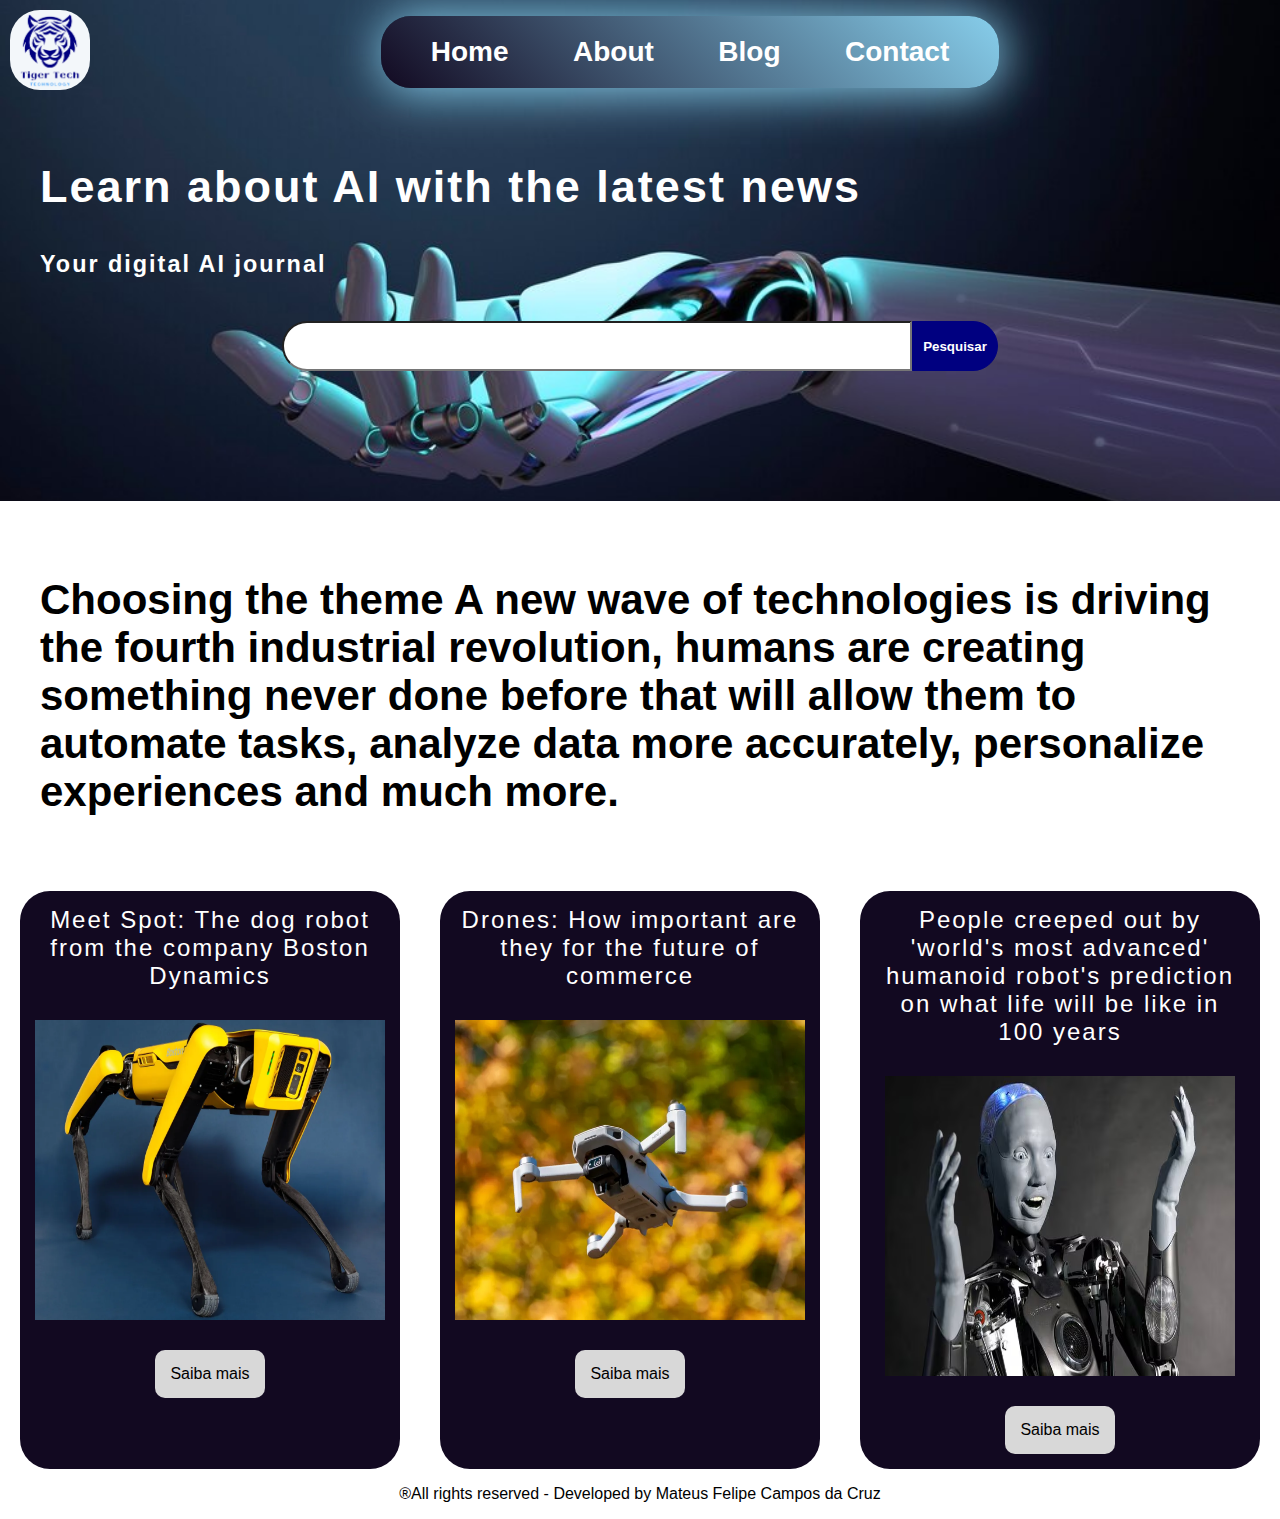
<file: index.html>
<!DOCTYPE html>
<html lang="en">
<head>
    <meta charset="UTF-8">
    <meta name="viewport" content="width=device-width, initial-scale=1.0">
    <link rel="stylesheet" href="style.css">
    <title>AI News</title>
</head>
<body>

    <div class="main-container">
        <div class="header">
            <div class="menu">
                <div class="logo"><a href=""><img src="img/logooficial.png" alt=""></a></div>
                
                <div class="list0" >
                    <div class="list">
                        <li>
                            <span><a href="index.html">Home</a></span> 
                            <span><a href="about.html">About</a></span>
                            <span><a href="blog.html">Blog</a></span>
                            <span><a href="contact.html">Contact</a></span>
                         </li>
                    </div>
                </div>

               
                
            </div>

            <div class="title1">
                <h2>Learn about AI with the latest news</h2>
            </div>

            <div class="title2">
                <h3>Your digital AI journal</h3>
            </div>

            <div class="barraBusca">
                <input type="search" name="" id="">
                <div class="botao-pesquisar"><button>Pesquisar</button></div>
            </div>
            
        </div>

        <div class="mid-container">
            <h2>
                Choosing the theme

                A new wave of technologies is driving the fourth industrial revolution, humans are creating something never done before that will allow them to automate tasks, analyze data more accurately, personalize experiences and much more.
            </h2>
        </div>

        <div class="content">
            <div class="card">
                <h2 class="titlecard">Meet Spot: The dog robot from the company Boston Dynamics</h2>
                <div class="image"><img src="img/spot.webp" alt=""></div>
                  <div class="botaoA"><a class="botaoCard" href="">Saiba mais</a></div>  
                    </div>
            <div class="card">
                <h2 class="titlecard">Drones: How important are they for the future of commerce</h2>
                <div class="image"><img src="img/drone.webp" alt=""></div>
                <div class="botaoA"><a class="botaoCard" href="">Saiba mais</a></div>  
            </div>
            <div class="card">
                <h2 class="titlecard">People creeped out by 'world's most advanced' humanoid robot's prediction on what life will be like in 100 years</h2>
                <div class="image"><img src="img/ameca.avif" alt=""></div>
                <div class="botaoA"><a class="botaoCard" href="">Saiba mais</a></div>  
            </div>
        </div>

    </div>

    <footer>
        <div class="rodape">
            <p>®All rights reserved - Developed by Mateus Felipe Campos da Cruz</p>
        </div>
    </footer>
    
</body>
</html>
</file>
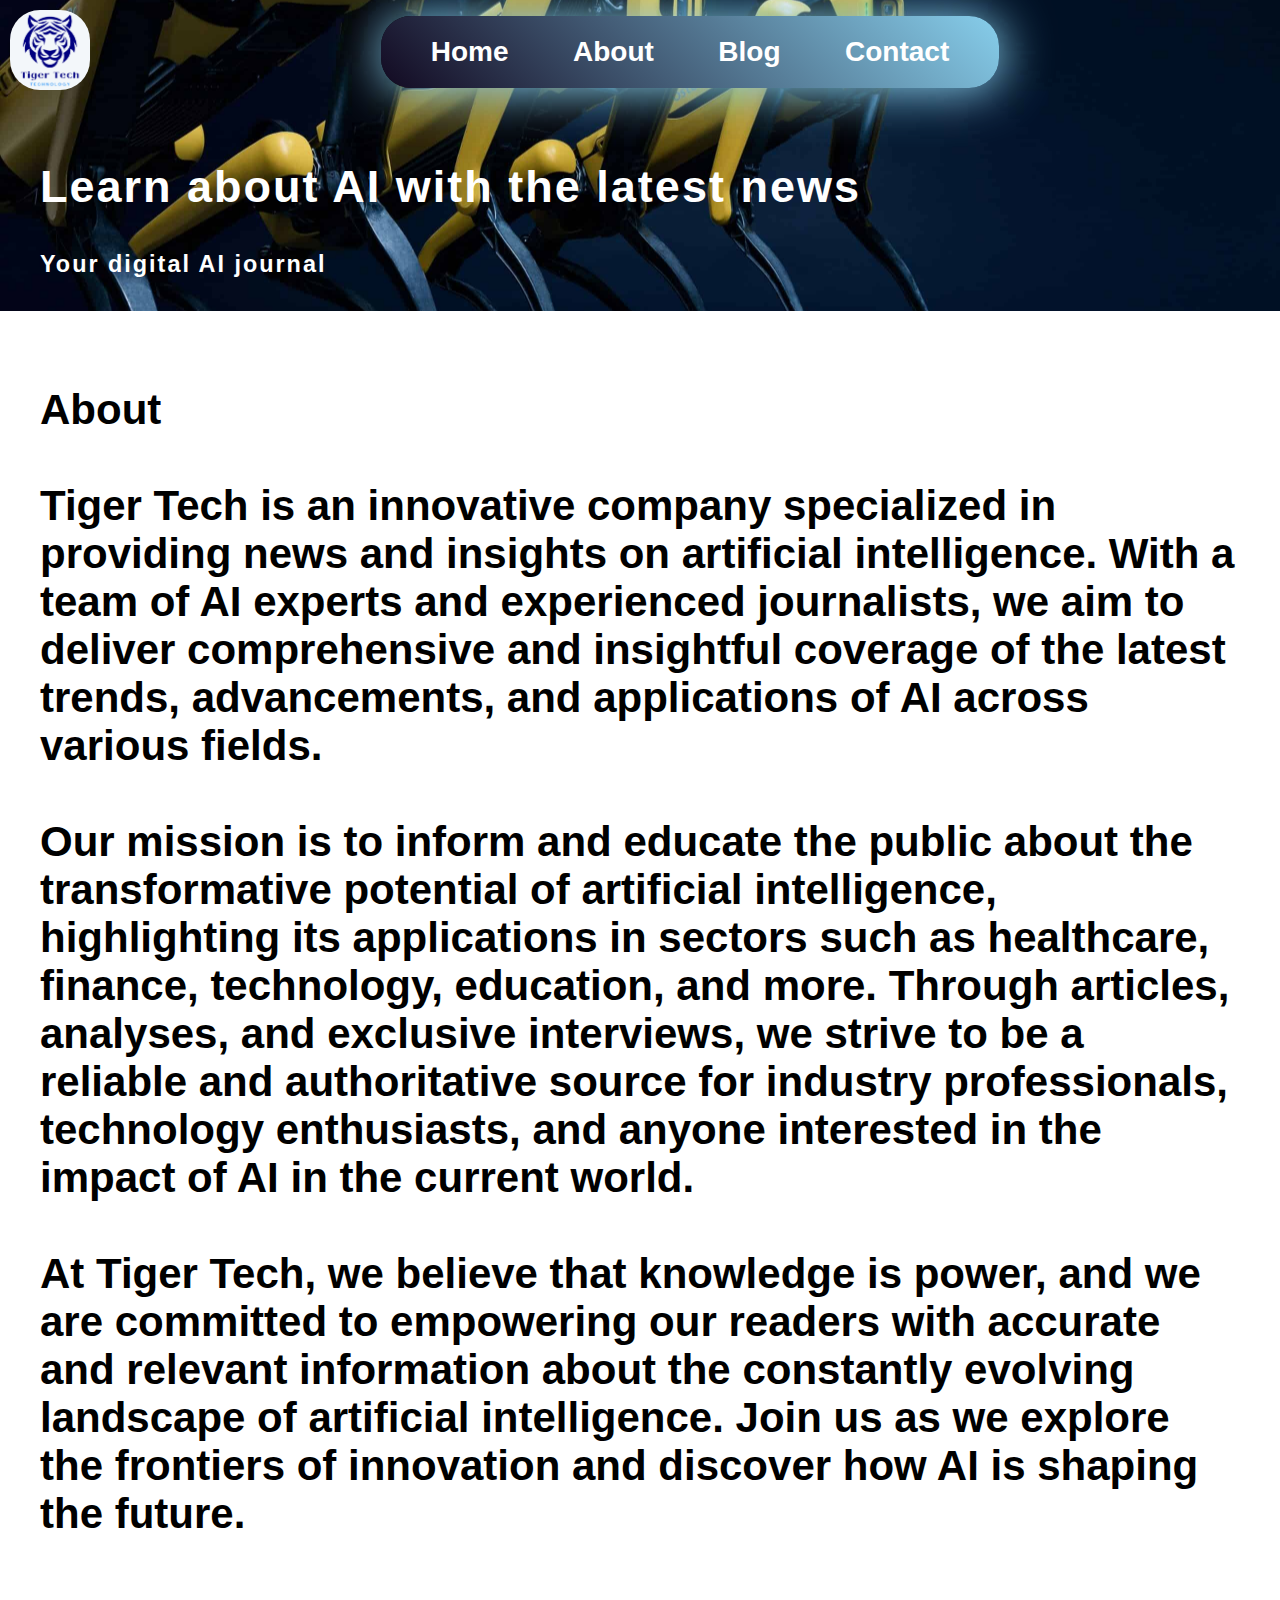
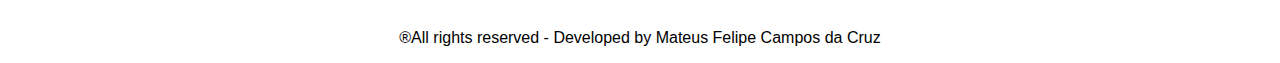
<file: about.html>
<!DOCTYPE html>
<html lang="en">
<head>
    <meta charset="UTF-8">
    <meta name="viewport" content="width=device-width, initial-scale=1.0">
    <link rel="stylesheet" href="style.css">
    <title>AI News</title>
</head>
<body>

    <div class="main-container">
        <div class="header2">
            <div class="menu">
                <div class="logo"><a href=""><img src="img/logooficial.png" alt=""></a></div>
                
                <div class="list0" >
                    <div class="list">
                        <li>
                            <span><a href="index.html">Home</a></span> 
                            <span><a href="about.html">About</a></span>
                            <span><a href="blog.html">Blog</a></span>
                            <span><a href="contact.html">Contact</a></span>
                         </li>
                    </div>
                </div>

               
                
            </div>

            <div class="title1">
                <h2>Learn about AI with the latest news</h2>
            </div>

            <div class="title2">
                <h3>Your digital AI journal</h3>
            </div>

    
            
        </div>

        <div class="mid-container">
            <h2>About <br> <br>
               
Tiger Tech is an innovative company specialized in providing news and insights on artificial intelligence. 
With a team of AI experts and experienced journalists, we aim to deliver comprehensive and insightful 
coverage of the latest trends, advancements, and applications of AI across various fields. <br> <br>

Our mission is to inform and educate the public about the transformative potential of artificial 
intelligence, highlighting its applications in sectors such as healthcare, finance, technology, 
education, and more. Through articles, analyses, and exclusive interviews, we strive to be a 
reliable and authoritative source for industry professionals, technology enthusiasts, and anyone 
interested in the impact of AI in the current world. <br> <br>

At Tiger Tech, we believe that knowledge is power, and we are committed to empowering our 
readers with accurate and relevant information about the constantly evolving landscape 
of artificial intelligence. Join us as we explore the frontiers of innovation and discover 
how AI is shaping the future.
            </h2>
        </div>

        <div class="content">
           
        </div>

    </div>

    <footer>
        <div class="rodape">
            <p>®All rights reserved - Developed by Mateus Felipe Campos da Cruz</p>
        </div>
    </footer>
    
</body>
</html>
</file>
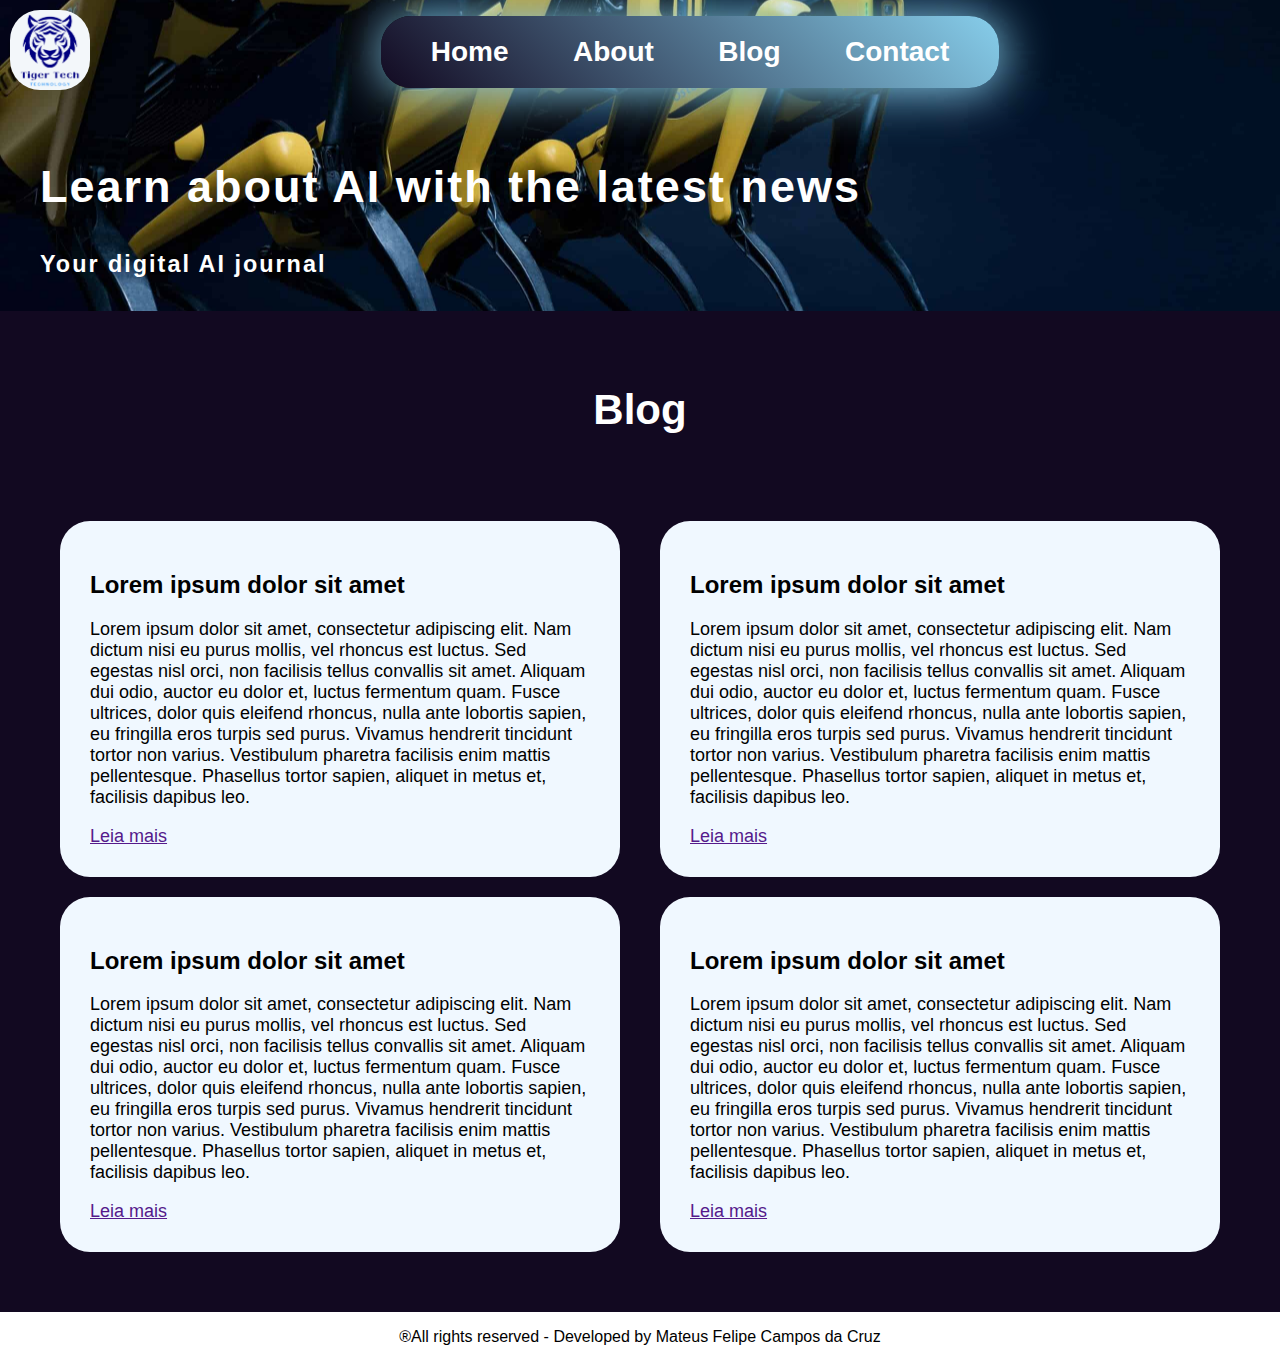
<file: blog.html>
<!DOCTYPE html>
<html lang="en">
<head>
    <meta charset="UTF-8">
    <meta name="viewport" content="width=device-width, initial-scale=1.0">
    <link rel="stylesheet" href="style.css">
    <title>AI News</title>
</head>
<body>

    <div class="main-container2">
        <div class="header2">
            <div class="menu">
                <div class="logo"><a href=""><img src="img/logooficial.png" alt=""></a></div>
                
                <div class="list0" >
                    <div class="list">
                        <li>
                            <span><a href="index.html">Home</a></span> 
                            <span><a href="about.html">About</a></span>
                            <span><a href="blog.html">Blog</a></span>
                            <span><a href="contact.html">Contact</a></span>
                         </li>
                    </div>
                </div>

               
                
            </div>

            <div class="title1">
                <h2>Learn about AI with the latest news</h2>
            </div>

            <div class="title2">
                <h3>Your digital AI journal</h3>
            </div>

    
            
        </div>

        <div class="mid-container2">
           <div class="contact-title">
            <h2>Blog</h2><br> 
            
           </div> 
           
           <div class="content">
            <div class="content-card">
                <div class="card-1">
                    <h2>Lorem ipsum dolor sit amet</h2>
                    <p>Lorem ipsum dolor sit amet, consectetur adipiscing elit. Nam dictum nisi 
                        eu purus mollis, vel rhoncus est luctus. Sed egestas nisl orci, 
                        non facilisis tellus convallis sit amet. Aliquam dui odio, auctor 
                        eu dolor et, luctus fermentum quam. Fusce ultrices, dolor quis 
                        eleifend rhoncus, nulla ante lobortis sapien, eu fringilla eros 
                        turpis sed purus. Vivamus hendrerit tincidunt tortor non varius. 
                        Vestibulum pharetra facilisis enim mattis pellentesque. Phasellus 
                        tortor sapien, aliquet in metus et, facilisis dapibus leo.</p>

                        <div class="botao-leia"><a href="">Leia mais</a></div>
                </div>
                <div class="card-1">
                    <h2>Lorem ipsum dolor sit amet</h2>
                    <p>Lorem ipsum dolor sit amet, consectetur adipiscing elit. Nam dictum nisi 
                        eu purus mollis, vel rhoncus est luctus. Sed egestas nisl orci, 
                        non facilisis tellus convallis sit amet. Aliquam dui odio, auctor 
                        eu dolor et, luctus fermentum quam. Fusce ultrices, dolor quis 
                        eleifend rhoncus, nulla ante lobortis sapien, eu fringilla eros 
                        turpis sed purus. Vivamus hendrerit tincidunt tortor non varius. 
                        Vestibulum pharetra facilisis enim mattis pellentesque. Phasellus 
                        tortor sapien, aliquet in metus et, facilisis dapibus leo.</p>

                        <div class="botao-leia"><a href="">Leia mais</a></div>
                </div>
            </div>

            <div class="content-card">
                <div class="card-1">
                    <h2>Lorem ipsum dolor sit amet</h2>
                    <p>Lorem ipsum dolor sit amet, consectetur adipiscing elit. Nam dictum nisi 
                        eu purus mollis, vel rhoncus est luctus. Sed egestas nisl orci, 
                        non facilisis tellus convallis sit amet. Aliquam dui odio, auctor 
                        eu dolor et, luctus fermentum quam. Fusce ultrices, dolor quis 
                        eleifend rhoncus, nulla ante lobortis sapien, eu fringilla eros 
                        turpis sed purus. Vivamus hendrerit tincidunt tortor non varius. 
                        Vestibulum pharetra facilisis enim mattis pellentesque. Phasellus 
                        tortor sapien, aliquet in metus et, facilisis dapibus leo.</p>

                        <div class="botao-leia"><a href="">Leia mais</a></div>
                </div>
                <div class="card-1">
                    <h2>Lorem ipsum dolor sit amet</h2>
                    <p>Lorem ipsum dolor sit amet, consectetur adipiscing elit. Nam dictum nisi 
                        eu purus mollis, vel rhoncus est luctus. Sed egestas nisl orci, 
                        non facilisis tellus convallis sit amet. Aliquam dui odio, auctor 
                        eu dolor et, luctus fermentum quam. Fusce ultrices, dolor quis 
                        eleifend rhoncus, nulla ante lobortis sapien, eu fringilla eros 
                        turpis sed purus. Vivamus hendrerit tincidunt tortor non varius. 
                        Vestibulum pharetra facilisis enim mattis pellentesque. Phasellus 
                        tortor sapien, aliquet in metus et, facilisis dapibus leo.</p>

                        <div class="botao-leia"><a href="">Leia mais</a></div>
                </div>
            </div>
           </div>

        </div>

        

    </div>

    <footer>
        <div class="rodape">
            <p>®All rights reserved - Developed by Mateus Felipe Campos da Cruz</p>
        </div>
    </footer>

    
    
</body>
</html>
</file>
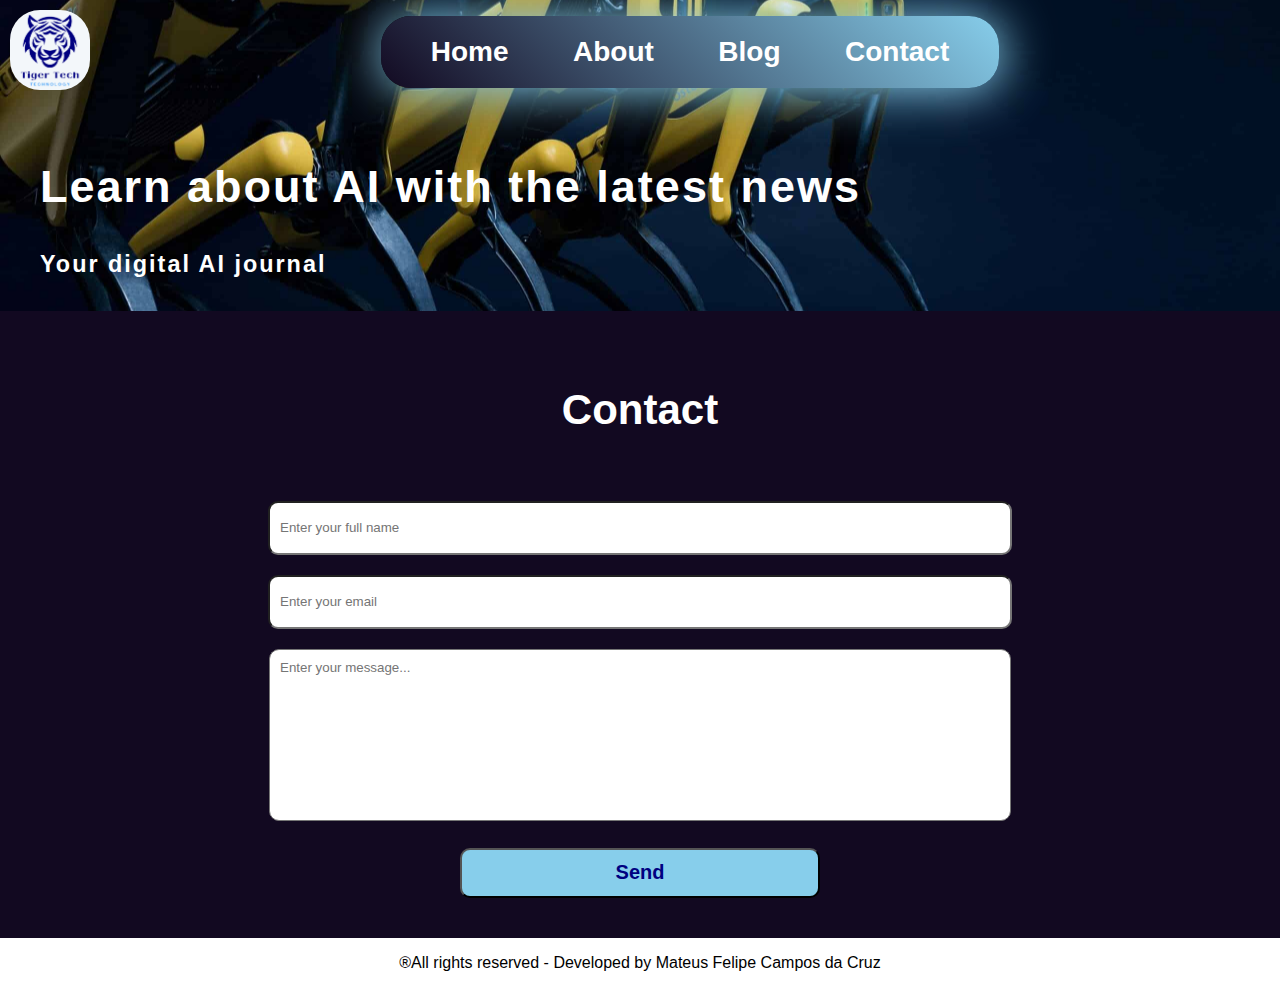
<file: contact.html>
<!DOCTYPE html>
<html lang="en">
<head>
    <meta charset="UTF-8">
    <meta name="viewport" content="width=device-width, initial-scale=1.0">
    <link rel="stylesheet" href="style.css">
    <script src="script.js"></script>
    <title>AI News</title>
</head>
<body>

    <div class="main-container2">
        <div class="header2">
            <div class="menu">
                <div class="logo"><a href=""><img src="img/logooficial.png" alt=""></a></div>
                
                <div class="list0" >
                    <div class="list">
                        <li>
                            <span><a href="index.html">Home</a></span> 
                            <span><a href="about.html">About</a></span>
                            <span><a href="blog.html">Blog</a></span>
                            <span><a href="contact.html">Contact</a></span>
                         </li>
                    </div>
                </div>

               
                
            </div>

            <div class="title1">
                <h2>Learn about AI with the latest news</h2>
            </div>

            <div class="title2">
                <h3>Your digital AI journal</h3>
            </div>

    
            
        </div>

        <div class="mid-container2">
           <div class="contact-title">
            <h2 >Contact </h2><br> 
            
           </div> 
            

            <div class="form">
                <form action="#" >

                    <input class="input" type="text" name="" id="" placeholder="Enter your full name" > <br>
                    <input class="input" type="email" name="" id="" placeholder="Enter your email"> <br>
                    <textarea name="" id="" cols="30" rows="10" placeholder="Enter your message..."></textarea> <br>

                    <input onclick="mensagemSubmit()" class="submit" type="submit" value="Send">
                </form>
            </div>

        </div>

        <div class="content">
           
        </div>

    </div>

    <footer>
        <div class="rodape">
            <p>®All rights reserved - Developed by Mateus Felipe Campos da Cruz</p>
        </div>
    </footer>

    
    
</body>
</html>
</file>
<file: style.css>
body{
    width: 100%;
    margin: 0;
    padding: 0;
    font-family:Arial, Helvetica, sans-serif;
}

.main-container{
    width: auto;
    margin: 0;
    padding: 0;
}

.main-container2{
    width: auto;
    margin: 0;
    padding: 0;
    background-color: #120921;
    color: #fff;
}

/* INICIO HEADER*/

.header{
    width: auto;
    height: auto;
    padding: 10px;
    background-color: #120921;
    background-image: url(/wall5.jpg);
    background-position: center 60%;
    background-repeat: no-repeat;
    background-size: cover;
}

.header2{
    width: auto;
    height: auto;
    padding: 10px;
    background-color: #000080;
    background-image: url(img/spotwall.jpg);
    background-position: center 60%;
    background-repeat: no-repeat;
    background-size: cover;
}


.menu{
    width: auto;
    height: auto;   
    display: flex;
    justify-content: center;
    

}

.logo{   
    float: left;
    width: 100px;
    height: auto;
}

.logo img{
    width: 80px;
    height: 80px;
    border-radius: 30px;
    
    
}

.list0{
    flex-grow: 1;
    display:flex;
    justify-content: center;
    align-items: center;
}

.list{
    
    margin: auto;
    padding: 20px;
    border-radius: 30px;
    box-shadow: 2px 2px 50px 2px #87ceeb;
    font-weight: bold;
    background: linear-gradient(45deg, #120921, #87ceeb);
    
    

}



li{
    list-style: none;
}

li span a{
    text-decoration: none;
    font-size: 28px;
    color: #fff;
    margin-left: 30px;
    margin-right: 30px;    
    
}


a:hover{
    color: #87ceeb;
}

.mid-container{
    width: auto;
    height: auto;
    padding: 40px;
    font-size: 28px;
    
}

.mid-container2{
    width: auto;
    height: auto;
    padding: 40px;
    font-size: 28px;
    display: flex;
    justify-content: center;
    flex-direction: column; /* Adicionando flex-direction: column */
}

.contact-title{
    display: grid;
    text-align: center
}

.form{
    width: 100%;
    text-align: center
}

 input{
    width: 60%;
    height: 30px;
    padding: 10px;
    margin: 0 0 20px 0;
    border-radius: 10px;
    font-family:Arial, Helvetica, sans-serif;
}

input:hover{
    border: 4px solid rgb(106, 106, 204);
}

textarea{
    width: 60%;
    padding: 10px;
    resize: none;
    margin: 0 0 20px 0;
    border-radius: 10px;
    font-family:Arial, Helvetica, sans-serif;
    
}

textarea:hover{
    border: 4px solid rgb(106, 106, 204);
    
}

.submit{
    width: 30%; 
    height: 50px;
    font-weight: bold;
    font-size: 20px;
    color: #000080;
    background-color: #87ceeb;
    margin: auto;
}

.submit:hover{
    color: black;
    background-color: white;
    border: 1px solid black;
}


.title1{
    color: #fff;
    font-size: 30px;
    text-align: left;
    font-weight: normal;
    letter-spacing: 2px;
    padding: 30px 0 0 30px   ;
    
}

.title2{
    color: #fff;
    font-size: 20px;
    text-align: left;
    font-weight: normal;
    letter-spacing: 2px;
    padding: 0 0 0 30px;
    
}

.barraBusca{
    display: flex;
    justify-content: center;
    margin-bottom: 100px;
    
}

.barraBusca input{
    display: flex;
    width: 50%;
    height: 50px;
    border-radius: 30px 0 0 30px ;
    padding: 20px;
    font-family:Arial, Helvetica, sans-serif;
    font-size: 20px;
    margin-top: 20px;
    justify-content: center;
    align-items: center;
}

.botao-pesquisar button{
    background-color: #000080;
    color: #fff;
    height: 50px;
    margin-top: 20px;
    border-radius: 0 30px 30px 0;
    font-weight: bold;
    padding: 10px;
    border: 1px solid #000080;
}

.botao-pesquisar button:hover{
    background-color: #fff;
    color: #120921;
    
}

/* FIM HEADER*/


/* INICIO CONTENT*/

.content{
    display: flex;
    justify-content: space-between;
    background-color: #fff ;
}

.card{
    /*flex-grow: 1;*/
    width: auto;
    margin: 0 20px 0 20px;
    padding: 15px;     
    background-color: #120921 ;
    color: #fff;   
    border-radius: 30px;
    
}

.botaoCard{
    background-color:rgb(216, 216, 216)  ;
    color: black;
    text-decoration: none;
    text-align: center;
    padding: 15px;
    border-radius: 10px;
}

.botaoA{
    display: flex;
    justify-content: center; /* Alinhamento horizontal central */
    align-items: center;
}

.botaoCard a{
    color: black;
    text-align: center;
    
}

.botaoCard:hover{
    color: white;
    background-color: black;
    border: 1px solid #fff;
}

.titlecard{
    margin: 0;
    text-align: center;
    letter-spacing: 2px;
    font-weight: 100;
}

.image{
    display: flex;
    justify-content: center;
    align-items: center;
}

.image img{
    width: 350px;
    height: 300px;
    margin: 30px 0 30px 0 ;
}

.content-card{
    color: black;
    background-color: #120921;
}

.card-1{
    padding: 30px;
    margin: 20px;
    font-size: 18px;
    background-color: aliceblue;
    border-radius: 30px;
}

.card-1 h2{
    font-size: 24px;
}

/* FIM CONTENT*/


/* INICIO FOOTER*/

.rodape{
    text-align: center;
}

/* FIM FOOTER*/
</file>
